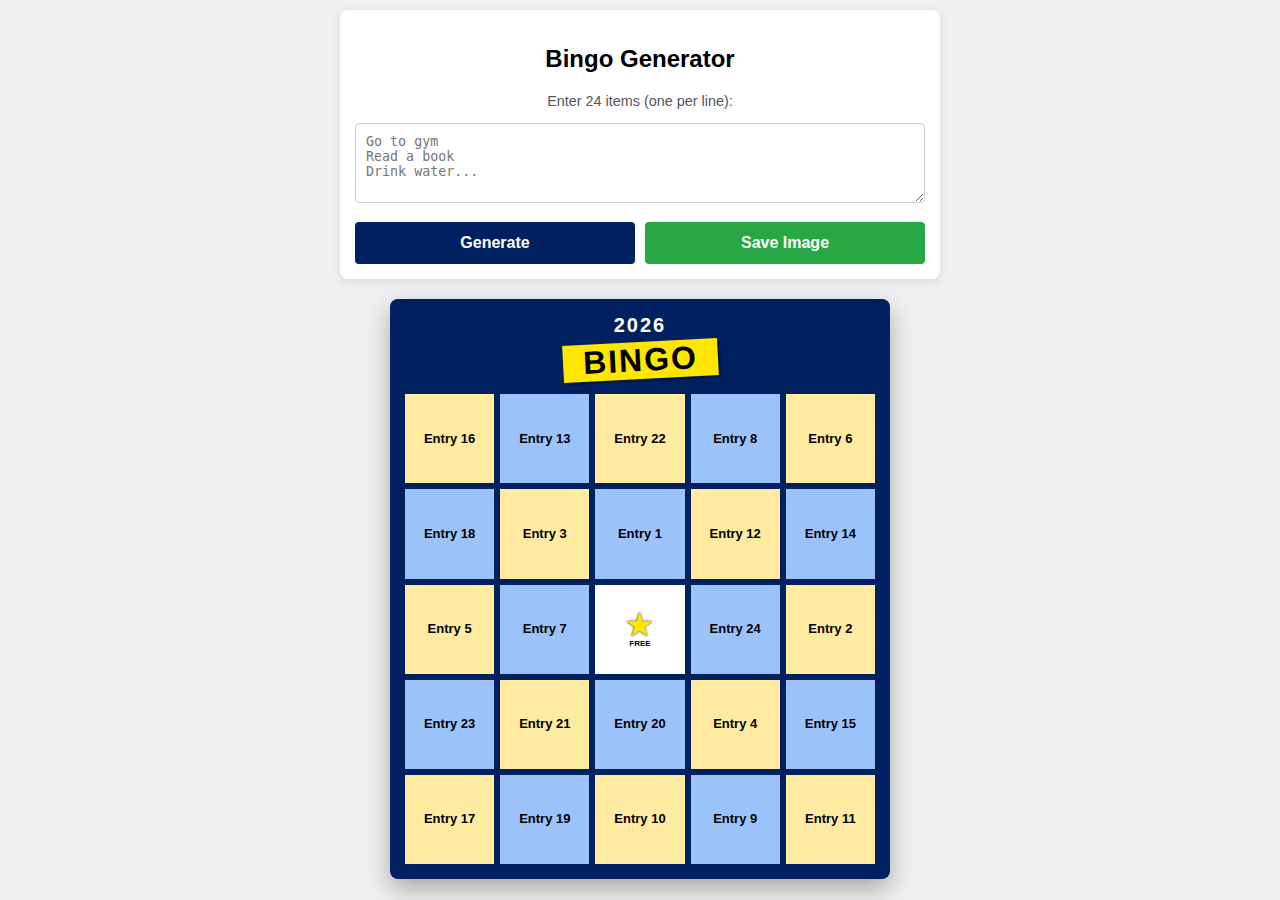
<file: bingo.html>
<!DOCTYPE html>
<html lang="en">
<head>
    <meta charset="UTF-8">
    <meta name="viewport" content="width=device-width, initial-scale=1.0">
    <title>2026 Bingo Generator</title>
    <script src="https://html2canvas.hertzen.com/dist/html2canvas.min.js"></script>
    <style>
        /* --- Page Layout & Controls --- */
        body {
            font-family: 'Segoe UI', Tahoma, Geneva, Verdana, sans-serif;
            background-color: #f0f0f0;
            display: flex;
            flex-direction: column;
            align-items: center;
            padding: 10px; /* Reduced padding for mobile */
            margin: 0;
        }

        .controls {
            background: white;
            padding: 15px;
            border-radius: 8px;
            box-shadow: 0 2px 10px rgba(0,0,0,0.1);
            margin-bottom: 20px;
            width: 95%; /* Responsive width */
            max-width: 600px;
            text-align: center;
            box-sizing: border-box;
        }

        textarea {
            width: 100%;
            height: 80px;
            margin-bottom: 15px;
            padding: 10px;
            border: 1px solid #ccc;
            border-radius: 4px;
            box-sizing: border-box; /* Ensures padding doesn't break width */
        }

        .btn-group {
            display: flex;
            gap: 10px;
            justify-content: center;
            flex-wrap: wrap; /* Allows buttons to stack on very small screens */
        }

        button {
            color: white;
            border: none;
            padding: 12px 20px; /* Larger touch targets for mobile */
            font-size: 16px;
            cursor: pointer;
            border-radius: 4px;
            font-weight: bold;
            flex: 1; /* Buttons share space equally */
            white-space: nowrap;
        }

        .btn-gen { background-color: #002060; }
        .btn-gen:hover { background-color: #003399; }

        .btn-save { background-color: #28a745; }
        .btn-save:hover { background-color: #218838; }

        /* --- The Bingo Card Visuals --- */
        .bingo-card {
            background-color: #002060;
            padding: 15px;
            border-radius: 8px;
            
            /* RESPONSIVE FIXES HERE */
            width: 95%; 
            max-width: 500px; /* Never gets larger than 500px */
            
            display: flex;
            flex-direction: column;
            align-items: center;
            box-shadow: 0 10px 25px rgba(0,0,0,0.3);
            box-sizing: border-box;
            margin: 0 auto; /* Center it */
        }

        .header {
            text-align: center;
            margin-bottom: 15px;
            position: relative;
        }

        .year {
            color: white;
            font-size: 20px;
            font-weight: bold;
            display: block;
            margin-bottom: 5px;
            letter-spacing: 2px;
        }

        .title-banner {
            background-color: #ffe600;
            color: black;
            font-size: 32px; /* Slightly smaller base size */
            font-weight: 900;
            padding: 0px 20px;
            transform: rotate(-3deg);
            display: inline-block;
            box-shadow: 3px 3px 0px rgba(0,0,0,0.2);
            letter-spacing: 2px;
        }

        .grid-container {
            display: grid;
            grid-template-columns: repeat(5, 1fr);
            grid-template-rows: repeat(5, 1fr);
            gap: 6px; /* Slightly smaller gap */
            width: 100%;
            aspect-ratio: 1 / 1;
        }

        .square {
            display: flex;
            align-items: center;
            justify-content: center;
            text-align: center;
            padding: 2px;
            
            /* Responsive Font Sizing */
            font-size: 13px; 
            
            font-weight: 600;
            word-wrap: break-word;
            line-height: 1.1;
            height: 100%;
            box-sizing: border-box;
            overflow: hidden;
        }

        /* Checkerboard Pattern Logic */
        .square:nth-child(odd) { background-color: #feeaa0; }
        .square:nth-child(even) { background-color: #9cc2fa; }

        /* The FREE Space Logic */
        .square.free-space {
            background-color: white !important;
            flex-direction: column;
            color: black;
        }

        .star {
            font-size: 30px; /* Adaptive size */
            color: #ffe600;
            line-height: 1;
            text-shadow: 0 0 2px black;
        }
        
        .free-text {
            font-size: 8px;
            font-weight: 900;
            text-transform: uppercase;
        }

        /* --- MOBILE SPECIFIC OVERRIDES --- */
        @media (max-width: 400px) {
            .bingo-card { padding: 10px; }
            .grid-container { gap: 3px; }
            .square { font-size: 10px; }
            .title-banner { font-size: 24px; padding: 0 15px; }
            .year { font-size: 16px; }
            .star { font-size: 24px; }
        }

    </style>
</head>
<body>

    <div class="controls">
        <h2>Bingo Generator</h2>
        <p style="margin-top:0; font-size: 0.9em; color: #555;">Enter 24 items (one per line):</p>
        <textarea id="entriesInput" placeholder="Go to gym&#10;Read a book&#10;Drink water..."></textarea>
        <div class="btn-group">
            <button class="btn-gen" onclick="generateBingo()">Generate</button>
            <button class="btn-save" onclick="downloadCard()">Save Image</button>
        </div>
    </div>

    <div class="bingo-card" id="cardArea">
        <div class="header">
            <span class="year">2026</span>
            <div class="title-banner">BINGO</div>
        </div>

        <div class="grid-container" id="grid">
            </div>
    </div>

    <script>
        const defaultEntries = Array.from({length: 24}, (_, i) => `Entry ${i + 1}`);

        function generateBingo() {
            const input = document.getElementById('entriesInput').value;
            let entries = input.split('\n').map(e => e.trim()).filter(e => e);

            if (entries.length < 24) {
                if(entries.length === 0) {
                    entries = defaultEntries; 
                } else {
                    while (entries.length < 24) {
                        entries = entries.concat(entries);
                    }
                }
            }

            for (let i = entries.length - 1; i > 0; i--) {
                const j = Math.floor(Math.random() * (i + 1));
                [entries[i], entries[j]] = [entries[j], entries[i]];
            }

            const grid = document.getElementById('grid');
            grid.innerHTML = ''; 

            let entryIndex = 0;

            for (let i = 0; i < 25; i++) {
                const div = document.createElement('div');
                div.className = 'square';

                if (i === 12) {
                    div.classList.add('free-space');
                    div.innerHTML = '<span class="star">★</span><span class="free-text">FREE</span>';
                } else {
                    div.innerText = entries[entryIndex];
                    entryIndex++;
                }
                grid.appendChild(div);
            }
        }

        function downloadCard() {
            const cardElement = document.getElementById("cardArea");
            
            // Increased scale to 3 for better quality when saving on mobile
            html2canvas(cardElement, {
                scale: 3, 
                backgroundColor: null
            }).then(canvas => {
                const link = document.createElement('a');
                link.download = 'bingo-card.png';
                link.href = canvas.toDataURL();
                link.click();
            });
        }

        window.onload = generateBingo;
    </script>
</body>
</html>
</file>
